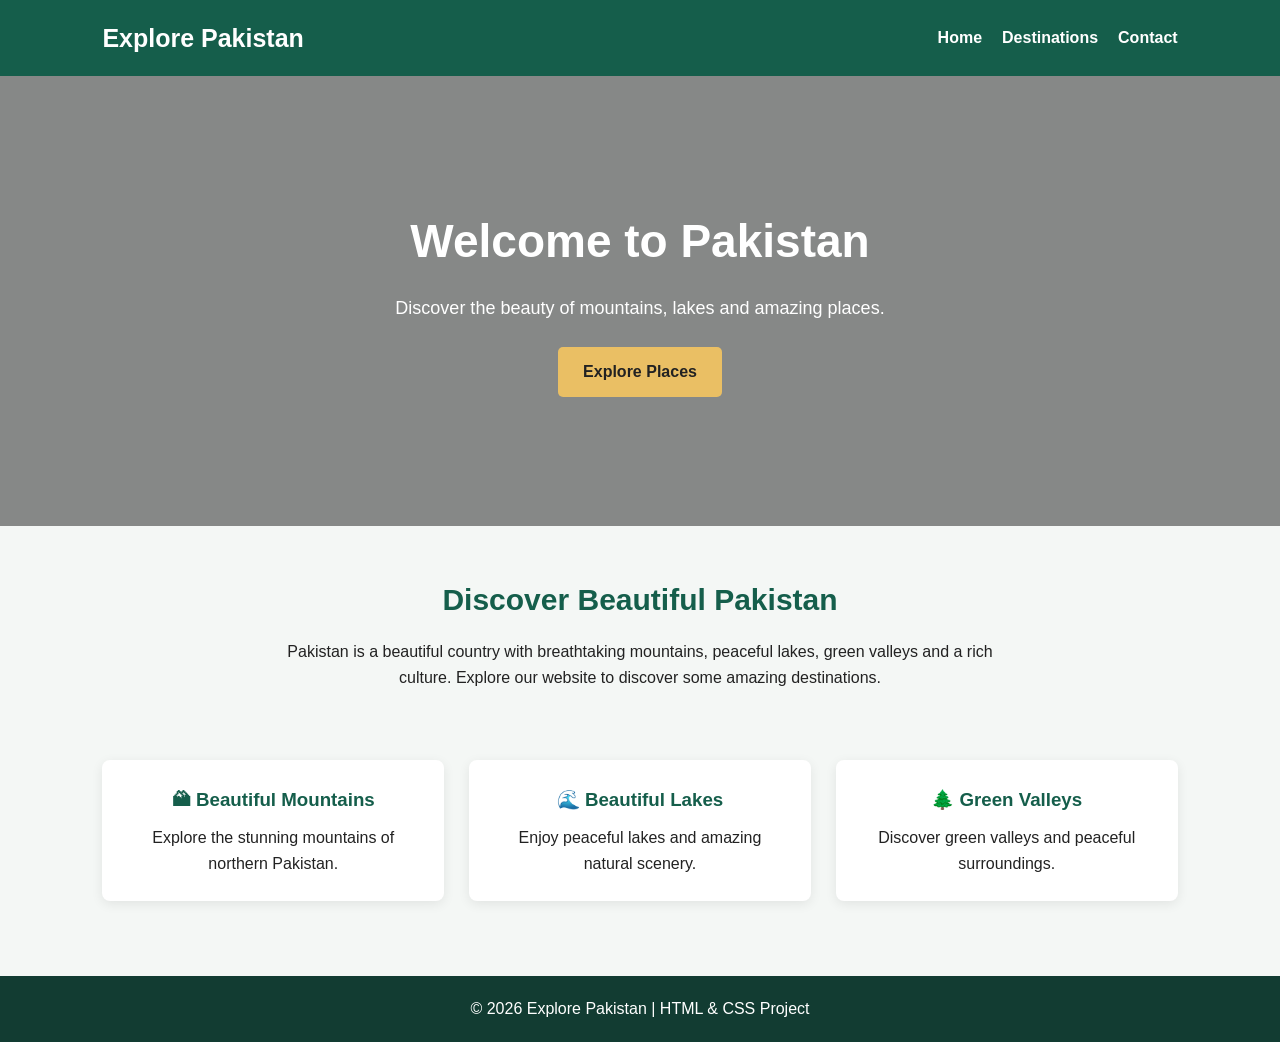
<file: index.html>
<!DOCTYPE html>
<html lang="en">
<head>
    <meta charset="UTF-8">
    <meta name="viewport" content="width=device-width, initial-scale=1.0">
    <title>Explore Pakistan - Home</title>
    <link rel="stylesheet" href="style.css">
</head>
<body>

    <header>
        <h2 class="logo">Explore Pakistan</h2>

        <nav>
            <a href="index.html">Home</a>
            <a href="destinations.html">Destinations</a>
            <a href="contact.html">Contact</a>
        </nav>
    </header>

    <section class="hero">
        <div class="hero-content">
            <h1>Welcome to Pakistan</h1>
            <p>Discover the beauty of mountains, lakes and amazing places.</p>
            <a href="destinations.html" class="btn">Explore Places</a>
        </div>
    </section>

    <section class="about">
        <h2>Discover Beautiful Pakistan</h2>
        <p>
            Pakistan is a beautiful country with breathtaking mountains,
            peaceful lakes, green valleys and a rich culture.
            Explore our website to discover some amazing destinations.
        </p>
    </section>

    <section class="features">
        <div class="feature-box">
            <h3>🏔 Beautiful Mountains</h3>
            <p>Explore the stunning mountains of northern Pakistan.</p>
        </div>

        <div class="feature-box">
            <h3>🌊 Beautiful Lakes</h3>
            <p>Enjoy peaceful lakes and amazing natural scenery.</p>
        </div>

        <div class="feature-box">
            <h3>🌲 Green Valleys</h3>
            <p>Discover green valleys and peaceful surroundings.</p>
        </div>
    </section>

    <footer>
        <p>© 2026 Explore Pakistan | HTML & CSS Project</p>
    </footer>

</body>
</html>
</file>
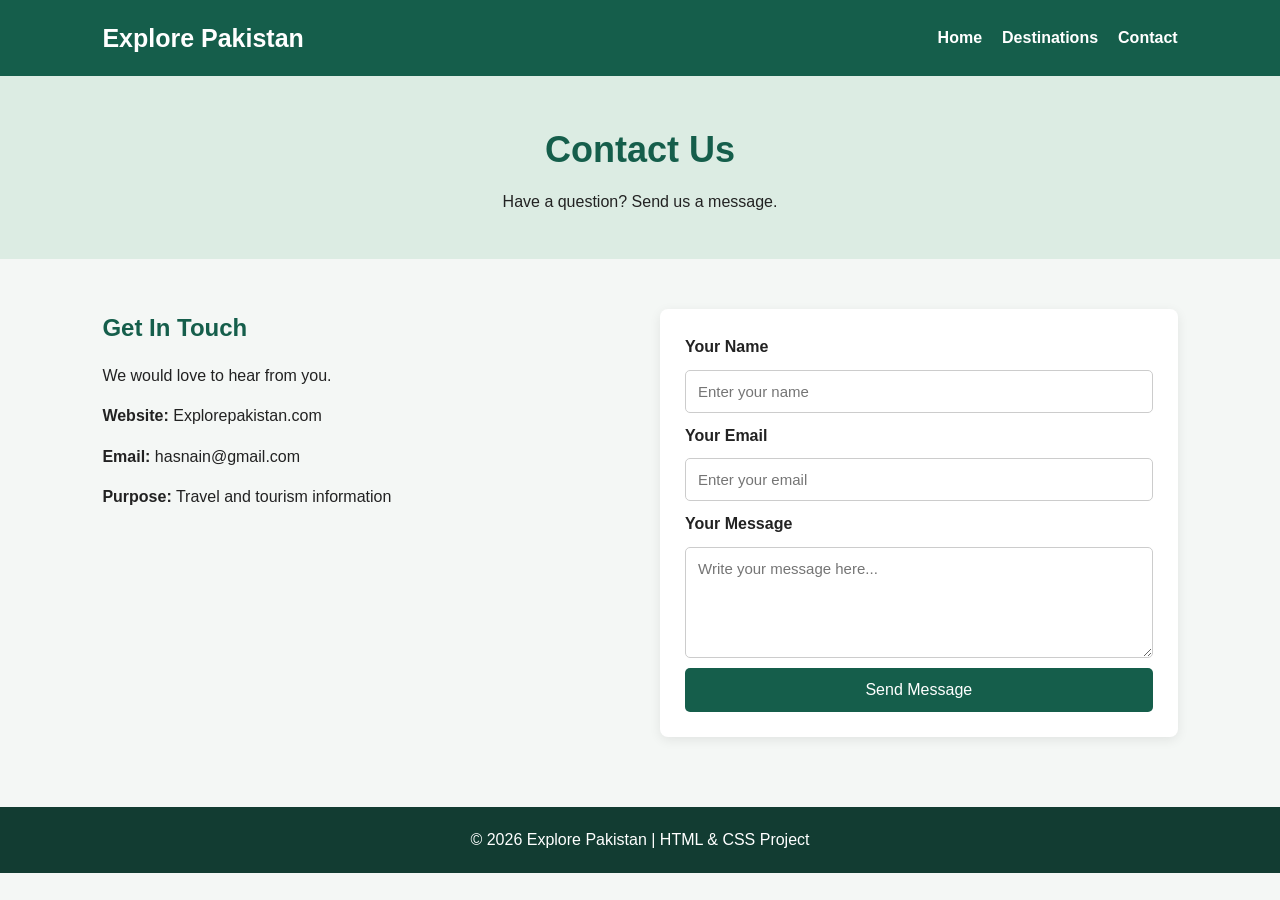
<file: contact.html>
<!DOCTYPE html>
<html lang="en">
<head>
    <meta charset="UTF-8">
    <meta name="viewport" content="width=device-width, initial-scale=1.0">
    <title>Explore Pakistan - Contact</title>
    <link rel="stylesheet" href="style.css">
</head>
<body>

    <header>
        <h2 class="logo">Explore Pakistan</h2>

        <nav>
            <a href="index.html">Home</a>
            <a href="destinations.html">Destinations</a>
            <a href="contact.html">Contact</a>
        </nav>
    </header>

    <section class="page-heading">
        <h1>Contact Us</h1>
        <p>Have a question? Send us a message.</p>
    </section>

    <section class="contact-section">

        <div class="contact-info">
            <h2>Get In Touch</h2>
            <p>We would love to hear from you.</p>
            <p><strong>Website:</strong> Explorepakistan.com</p>
            <p><strong>Email:</strong> hasnain@gmail.com</p>
            <p><strong>Purpose:</strong> Travel and tourism information</p>
        </div>

        <form class="contact-form" action="#" method="get">
            <label for="name">Your Name</label>
            <input
                type="text"
                id="name"
                name="name"
                placeholder="Enter your name"
                required>

            <label for="email">Your Email</label>
            <input
                type="email"
                id="email"
                name="email"
                placeholder="Enter your email"
                required>

            <label for="message">Your Message</label>
            <textarea
                id="message"
                name="message"
                rows="5"
                placeholder="Write your message here..."
                required></textarea>

            <button type="submit">Send Message</button>
        </form>

    </section>

    <footer>
        <p>© 2026 Explore Pakistan | HTML & CSS Project</p>
    </footer>

</body>
</html>
</file>
<file: style.css>
* {
    margin: 0;
    padding: 0;
    box-sizing: border-box;
}

body {
    font-family: Arial, sans-serif;
    background-color: #f4f7f5;
    color: #222;
    line-height: 1.6;
}

/* Header */
header {
    background-color: #155e4b;
    color: white;
    padding: 18px 8%;
    display: flex;
    justify-content: space-between;
    align-items: center;
    flex-wrap: wrap;
    gap: 15px;
}

.logo {
    font-size: 25px;
}

nav {
    display: flex;
    flex-wrap: wrap;
    gap: 20px;
}

nav a {
    color: white;
    text-decoration: none;
    font-size: 16px;
    font-weight: bold;
}

nav a:hover {
    color: #f5cf78;
}

/* Home Page Hero */
.hero {
    min-height: 450px;
    background-image:
        linear-gradient(rgba(0, 0, 0, 0.45),
                        rgba(0, 0, 0, 0.45)),
        url("https://images.unsplash.com/photo-1464822759023-fed622ff2c3b?auto=format&fit=crop&w=1600&q=80");
    background-size: cover;
    background-position: center;
    display: flex;
    justify-content: center;
    align-items: center;
    text-align: center;
    color: white;
    padding: 40px 20px;
}

.hero-content h1 {
    font-size: 46px;
    margin-bottom: 15px;
}

.hero-content p {
    font-size: 18px;
    margin-bottom: 25px;
}

.btn {
    display: inline-block;
    background-color: #eabf64;
    color: #222;
    padding: 12px 25px;
    border-radius: 5px;
    text-decoration: none;
    font-weight: bold;
}

.btn:hover {
    background-color: white;
}

/* About Section */
.about {
    text-align: center;
    padding: 50px 10%;
}

.about h2 {
    color: #155e4b;
    margin-bottom: 15px;
    font-size: 30px;
}

.about p {
    max-width: 750px;
    margin: auto;
}

/* Feature Boxes */
.features {
    display: flex;
    justify-content: center;
    gap: 25px;
    padding: 20px 8% 55px;
}

.feature-box {
    flex: 1;
    background-color: white;
    padding: 25px;
    text-align: center;
    border-radius: 8px;
    box-shadow: 0 3px 12px rgba(0, 0, 0, 0.08);
}

.feature-box h3 {
    color: #155e4b;
    margin-bottom: 10px;
}

/* Page Heading */
.page-heading {
    background-color: #dcece3;
    text-align: center;
    padding: 45px 20px;
}

.page-heading h1 {
    color: #155e4b;
    font-size: 36px;
    margin-bottom: 10px;
}

/* Destinations */
.destinations {
    display: grid;
    grid-template-columns: repeat(3, minmax(0, 1fr));
    gap: 25px;
    padding: 50px 8%;
}

.card {
    background-color: white;
    border-radius: 8px;
    overflow: hidden;
    box-shadow: 0 3px 12px rgba(0, 0, 0, 0.1);
    transition: transform 0.3s;
}

.card:hover {
    transform: translateY(-5px);
}

.card img {
    width: 100%;
    height: 220px;
    object-fit: cover;
}

.card-content {
    padding: 20px;
}

.card-content h2 {
    color: #155e4b;
    margin-bottom: 10px;
}

/* Contact Page */
.contact-section {
    display: grid;
    grid-template-columns: 1fr 1fr;
    gap: 40px;
    padding: 50px 8%;
}

.contact-info h2 {
    color: #155e4b;
    margin-bottom: 15px;
}

.contact-info p {
    margin-bottom: 15px;
}

.contact-form {
    display: flex;
    flex-direction: column;
    gap: 10px;
    background-color: white;
    padding: 25px;
    border-radius: 8px;
    box-shadow: 0 3px 12px rgba(0, 0, 0, 0.08);
}

.contact-form label {
    font-weight: bold;
}

.contact-form input,
.contact-form textarea {
    width: 100%;
    padding: 12px;
    border: 1px solid #ccc;
    border-radius: 5px;
    font-family: Arial, sans-serif;
    font-size: 15px;
}

.contact-form input:focus,
.contact-form textarea:focus {
    outline: 2px solid #155e4b;
}

.contact-form button {
    background-color: #155e4b;
    color: white;
    padding: 13px;
    border: none;
    border-radius: 5px;
    font-size: 16px;
    cursor: pointer;
}

.contact-form button:hover {
    background-color: #0c4435;
}

/* Footer */
footer {
    background-color: #123c32;
    color: white;
    text-align: center;
    padding: 20px;
    margin-top: 20px;
}

/* Mobile Responsive Design */
@media (max-width: 768px) {
    header {
        flex-direction: column;
        text-align: center;
    }

    nav {
        justify-content: center;
    }

    .hero-content h1 {
        font-size: 34px;
    }

    .features {
        flex-direction: column;
    }

    .destinations {
        grid-template-columns: 1fr;
    }

    .contact-section {
        grid-template-columns: 1fr;
    }
}
</file>
